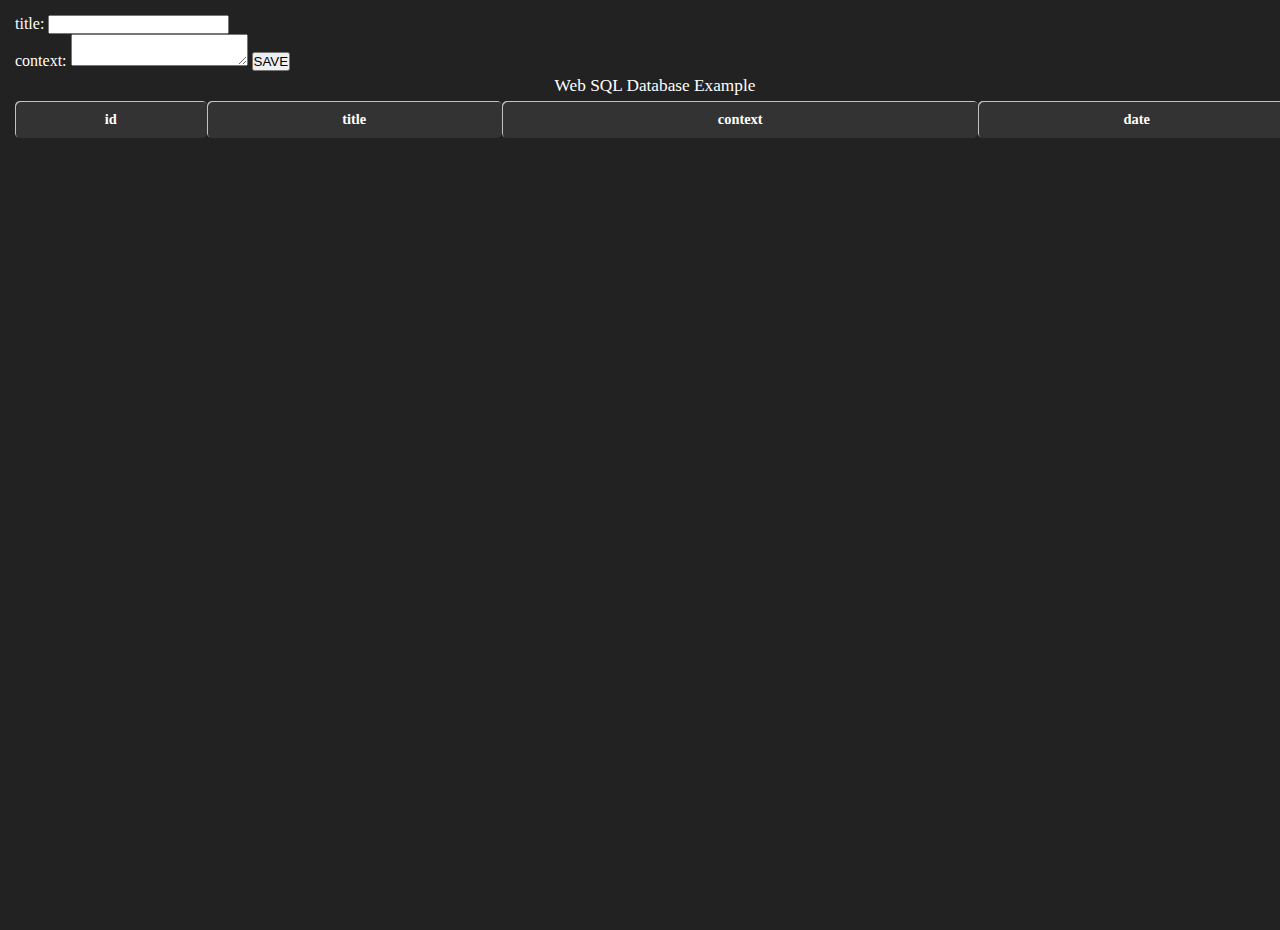
<file: DB/Sample_webSQL/index.html>
<!DOCTYPE html>
<html>

<head>
    <meta charset="utf-8" />
    <meta name="viewport" content="width=device-width, initial-scale=1.0, maximum-scale=1.0">
    <meta name="description" content="Tizen Mobile Web Basic Template" />

    <title>Tizen Mobile Web Basic Application</title>

    <link rel="stylesheet" type="text/css" href="css/style.css" />
    <script src="js/main.js"></script>
    <script src="js/db.js"></script>
</head>

<body>
 <!--    <div style="float: right;">
        <select id="ddlTitle" onchange="dataChange(this.value);">
        </select>
    </div> -->
    
    <form>
    title: 
	<input type="text" id="title" value="" maxlength="100" />
	<br />
	context: 
	<textarea id="context" value=""> </textarea>
    <button type="button" id="save">SAVE</button>
    </form>
    
    <table>
        <caption>
            Web SQL Database Example</caption>
        <thead>
            <tr>
                <th>id</th>
                <th>title</th>
                <th>context</th>
                <th>date</th>
            </tr>
        </thead>
        <tbody id="tbody01">
        </tbody>
    </table>

</body>

</html>
</file>
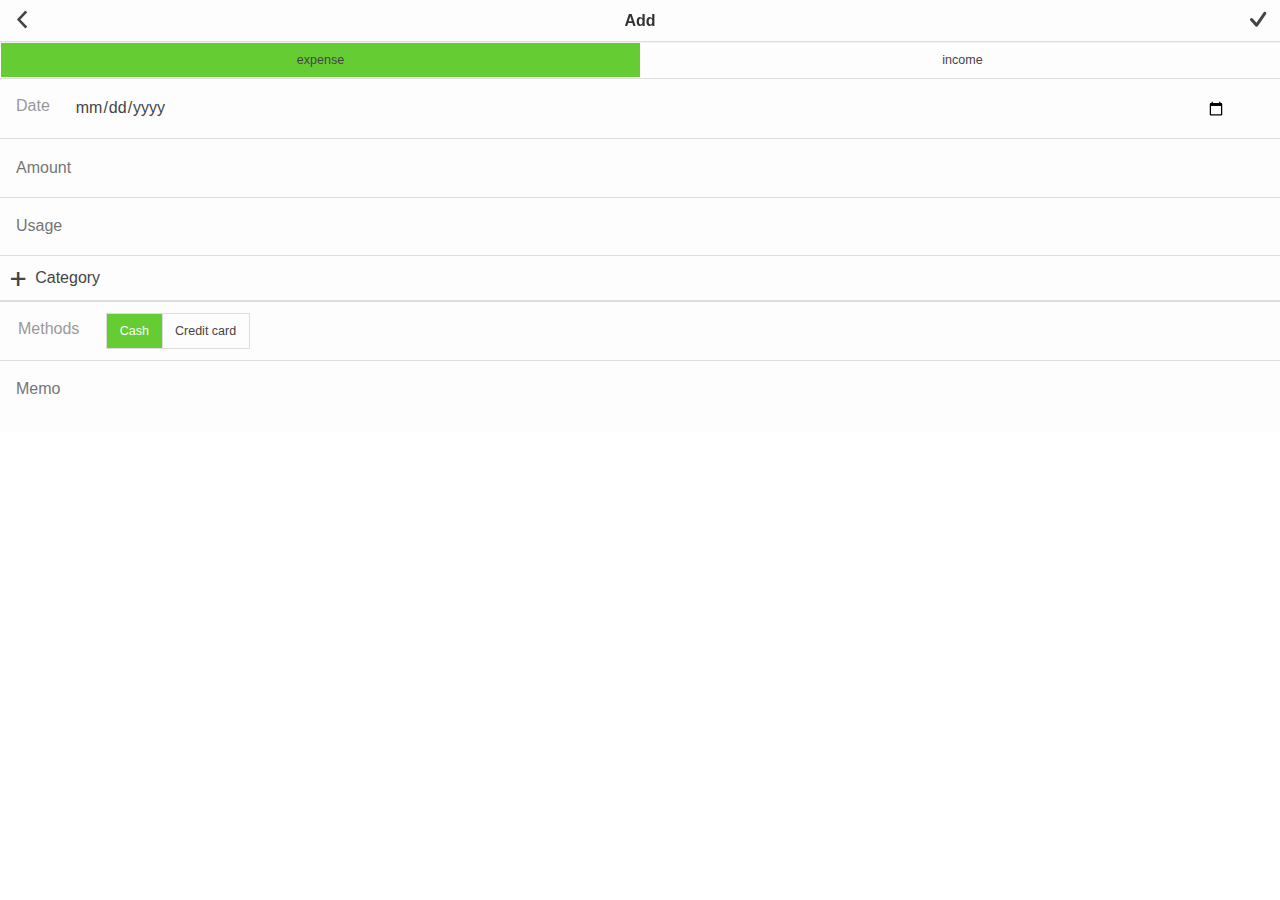
<file: GoldLucks/add.html>
<!DOCTYPE HTML>
<html>

<head>
    <meta http-equiv="content-type" content="text/html; charset=utf-8">
    <meta name="viewport" content="width=device-width, initial-scale=1.0, user-scalable=no">
    <title>Goldlucks</title>
    <link rel="stylesheet" type="text/css" href="css/jquery.mobile.theme.css">
    <script type="text/javascript" src="js/jquery-2.2.4.js"></script>
    <script type="text/javascript" src="js/jquery.mobile-1.4.5.js"></script>
    <script type="text/javascript" src="js/database.js"></script>
</head>

<body>
    <div data-role="page" id="page1">
        <div data-role="header" data-position="fixed" data-tap-toggle="false">
            <a href="index.html" rel="external" data-icon="ion-chevron-left" data-iconpos="notext"></a>
            <h1 class="header-title">Add</h1>
            <a href="index.html" data-icon="ion-checkmark-round" data-iconpos="notext" id="addExpense"></a>
        </div>
        <div data-role="navbar" data-id="mode" data-position="fixed" class="tabbar" id="navi">
            <ul>
                <li><a href="#" class="ui-btn-active ui-state-persist">expense</a>
                </li>
                <li><a href="#page2">income</a>
                </li>
            </ul>
        </div>
        <div data-role="content">
            <ul data-role="listview">
                <li data-role="fieldcontain">
                    <label>Date</label>
                    <input ata-corners="false" type="date" value="" data-clear-btn="true" data-clear-btn-text="" placeholder="01.01.2000" placeholder="Date" id="datepicker">
                </li>
                <li data-role="fieldcontain">
                    <input data-corners="false" type="number" value="" data-clear-btn="true" data-clear-btn-text="" placeholder="Amount" id="eAmount">
                </li>
                <li data-role="fieldcontain">
                    <input data-corners="false" type="text" value="" data-clear-btn-text="" data-clear-btn="true" placeholder="Usage" id="eUsed">
                </li>
                <div data-role="collapsible" data-inset="false">
                    <h3>Category</h3>
                    <fieldset data-role="controlgroup" data-type="horizontal" data-mini="true" data-corners="false">
                        <input type="radio" name="radio3" id="cat1" checked="checked" >
                        <label for="cat1">food</label>
                        <input type="radio" name="radio3" id="cat2">
                        <label for="cat2">cloth</label>
                        <input type="radio" name="radio3" id="cat3">
                        <label for="cat3">house</label>
                        <input type="radio" name="radio3" id="cat4">
                        <label for="cat4">health</label>
                        <input type="radio" name="radio3" id="cat5">
                        <label for="cat5">traffic</label>
                        <input type="radio" name="radio3" id="cat6">
                        <label for="cat6">save</label>
                    </fieldset>
                </div>
                <li data-role="fieldcontain">
                    <fieldset data-role="controlgroup" data-type="horizontal" data-mini="true" >
                        <legend>Methods</legend>
                        <input type="radio" name="radio" id="radio1" value="on" checked="checked">
                        <label for="radio1">Cash</label>
                        <input type="radio" name="radio" id="radio2" value="off" >
                        <label for="radio2">Credit card</label>
                    </fieldset>
                </li>
                <li data-role="fieldcontain">
                    <textarea data-corners="false" cols="30" rows="3" placeholder="Memo" id="eMemo"></textarea>
                </li>
            </ul>
        </div>
    </div>

    <div data-role="page" id="page2">
        <div data-role="header" data-position="fixed" data-tap-toggle="false">
            <a href="index.html" rel="external" data-icon="ion-chevron-left" data-iconpos="notext"></a>
            <h1 class="header-title">Add</h1>
            <a href="index.html" data-icon="ion-checkmark-round" data-iconpos="notext" id="addIncome"></a>
        </div>
        <div data-role="navbar" data-id="mode" data-position="fixed" class="tabbar">
            <ul>
                <li><a href="#page1">expense</a>
                </li>
                <li><a href="#" class="ui-btn-active ui-state-persist">income</a>
                </li>
            </ul>
        </div>
        <div data-role="content" id="Div1">
            <ul data-role="listview">
                <li data-role="fieldcontain">
                    <label>Date</label>
                    <input type="date" id="date" placeholder="Date">
                </li>
                <li data-role="fieldcontain">
                    <input type="number" id="text1" placeholder="Amount">
                </li>
                <li data-role="fieldcontain">
                    <input id="Text2" placeholder="From">
                </li>
                <li data-role="fieldcontain">
                    <textarea id="Textarea1" placeholder="Memo"></textarea>
                </li>
            </ul>
        </div>
    </div>

</body>

</html>
</file>
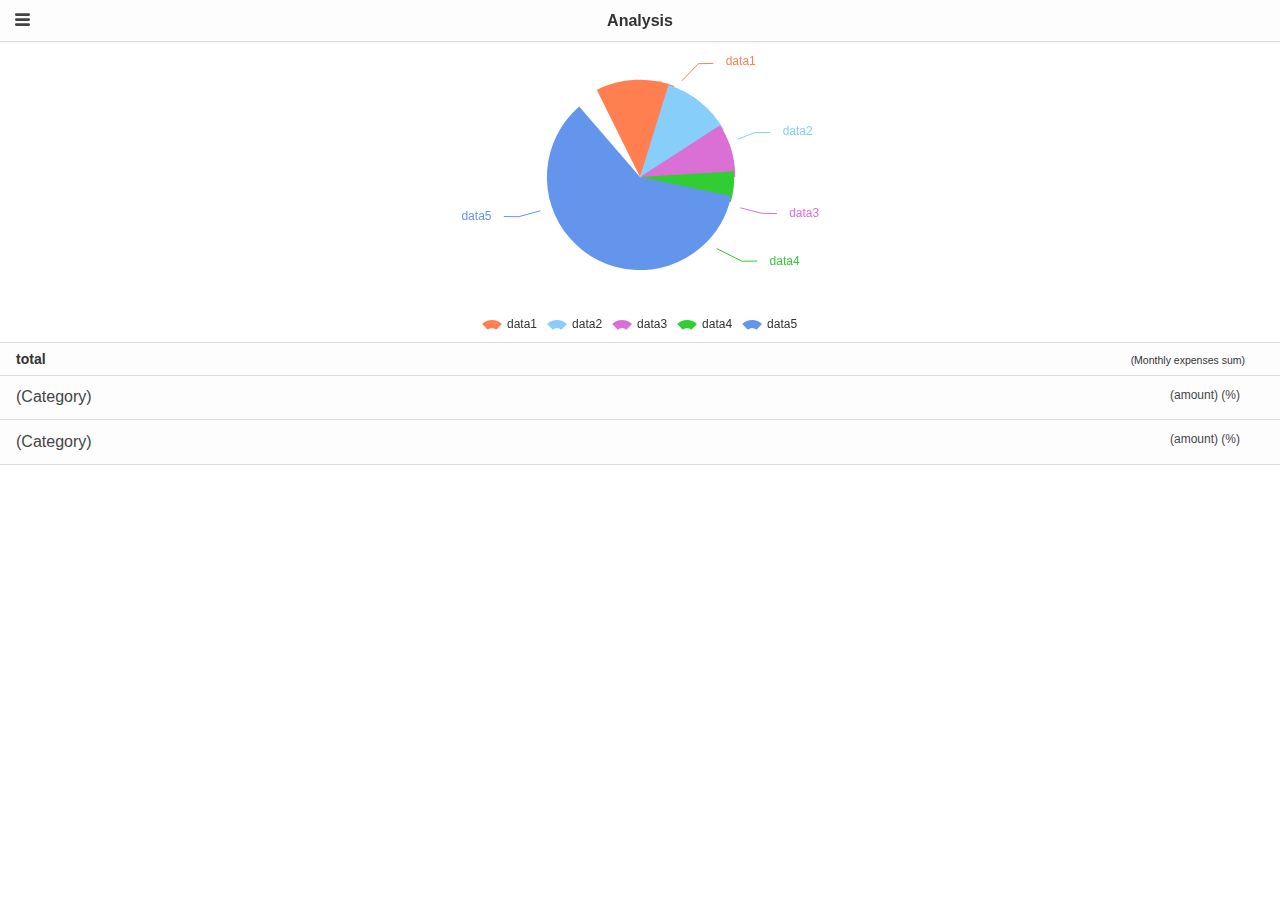
<file: GoldLucks/analysis.html>
<!DOCTYPE html>
<html>

<head>
    <meta http-equiv="content-type" content="text/html; charset=utf-8">
    <meta name="viewport" content="width=device-width, initial-scale=1.0, user-scalable=no">
    <title>Goldlucks</title>
    <link rel="stylesheet" type="text/css" href="css/jquery.mobile.theme.css">
    <script type="text/javascript" src="js/jquery-2.2.4.js"></script>
    <script type="text/javascript" src="js/jquery.mobile-1.4.5.js"></script>
</head>

<body>
    <div data-role="page" id="analysis">
        <div data-role="header" data-position="fixed" data-tap-toggle="false">
            <a href="#sidebar" data-icon="ion-navicon-round" data-iconpos="notext"></a>
            <h1 class="header-title">Analysis</h1>
        </div>
        <div data-role="panel" data-display="push" id="sidebar">
            <ul data-role="listview">
                <li class="aa">
                    <h1>GoldLucks</h1>
                </li>
                <li><a href="index.html" data-ajax="false"><i class="ui-icon-ion-android-home"></i> Home</a>
                </li>
                <li><a href="fixed.html" data-ajax="false"><i class="ui-icon-ion-card"></i> Fixed expenses</a>
                </li>
                <li><a href="#slidebar" data-ajax="false"><i class="ui-icon-ion-pie-graph"></i> Analysis</a>
                </li>
                <li><a href="share.html" data-ajax="false"><i class="ui-icon-ion-android-people"></i> Share</a>
                </li>
                <li><a href="setting.html" data-ajax="false"><i class="ui-icon-ion-android-settings"></i> Setting</a>
                </li>
            </ul>
        </div>
        <div data-role="content">
            <div id="main" style="height:300px;"></div>
            <ul data-role="listview" data-divider-theme="a">
                <li data-role="list-divider">total
                    <p class="ui-li-aside">(Monthly expenses sum)</p>
                </li>
                <li>(Category)
                    <p class="ui-li-aside">(amount) (%)</p>
                </li>
                <li>(Category)
                    <p class="ui-li-aside">(amount) (%)</p>
                </li>
            </ul>
        </div>
    </div>
    <script src="js/echarts.js"></script>
    <script type="text/javascript">
        // configure for module loader
        require.config({
            paths: {
                echarts: './js'
            }
        });

        // use
        require(
            [
                'echarts', // require the specific chart type
                'echarts/chart/pie'
            ],
            function (ec) {
                // Initialize after dom ready
                var myChart = ec.init(document.getElementById('main'));
                var idx = 1;
                var option = {
    title : {
    /*
        text: 'Analysis',
        subtext: 'now successT_T',
        x:'center'*/
    },
    tooltip : {
        trigger: 'item',
        formatter: "{a} <br/>{b} : {c} ({d}%)"
    },
    legend: {
      /*  orient : 'vertical',
        x : 'left', */
        y : 'bottom',
        data:['data1','data2','data3','data4','data5']
    },
    toolbox: {
        show : false,
        feature : {
            mark : {show: false},
            dataView : {show: true, readOnly: true},
            magicType : {
                show: false,
                type: ['pie', 'funnel'],
                option: {
                    funnel: {
                        x: '25%',
                        width: '50%',
                        funnelAlign: 'left',
                        max: 1548
                    }
                }
            },
            restore : {show: false},
            saveAsImage : {show: false}
        }
    },
    series : [
        {
            name:'ddd',
            type:'pie',
            radius : '70%',
            center: ['50%', '45%'],
            data:[
                {value:335, name:'data1'},
                {value:310, name:'data2'},
                {value:234, name:'data3'},
                {value:135, name:'data4'},
                {value:1548, name:'data5'}
            ]
        }
    ]
};               // Load data into the ECharts instance
                myChart.setOption(option);
            }
        );
    </script>

</body>

</html>
</file>
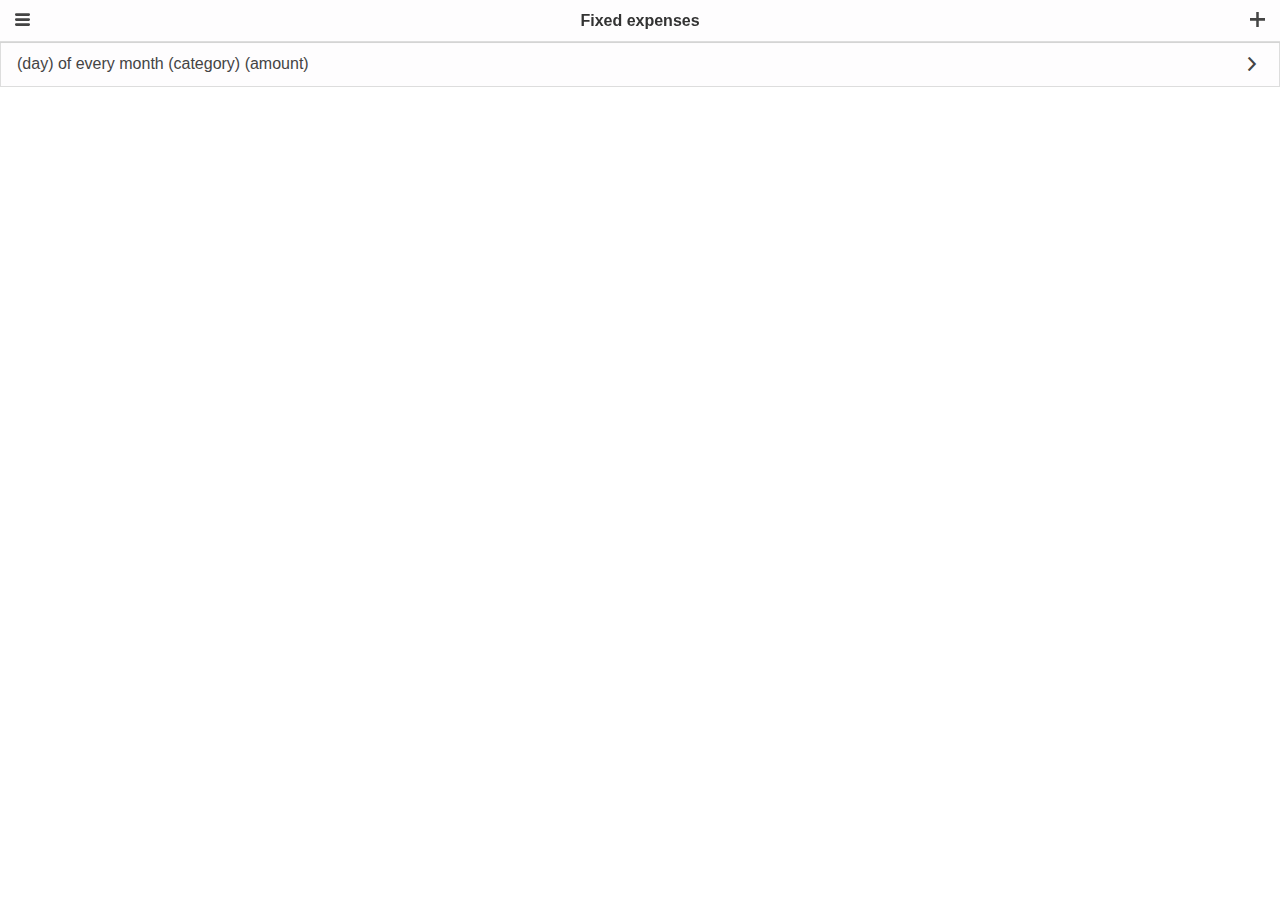
<file: GoldLucks/fixed.html>
<!DOCTYPE html>
<html>

<head>
    <meta http-equiv="content-type" content="text/html; charset=utf-8">
    <meta name="viewport" content="width=device-width, initial-scale=1.0, user-scalable=no">
    <title>Fixed expenses</title>
    <link rel="stylesheet" type="text/css" href="css/jquery.mobile.theme.css">
    <script type="text/javascript" src="js/jquery-2.2.4.js"></script>
    <script type="text/javascript" src="js/jquery.mobile-1.4.5.js"></script>
</head>

<body>
    <div data-role="page" id="fixed">
        <div data-role="header" data-position="fixed" data-tap-toggle="false">
            <a href="#sidebar" data-icon="ion-navicon-round" data-iconpos="notext"></a>
            <h1 class="header-title">Fixed expenses</h1>
            <a href="#fixedadd" data-ajax="false" data-icon="ion-plus" data-iconpos="notext"></a>
        </div>
        <div data-role="panel" data-display="push" id="sidebar">
            <ul data-role="listview">
                <li class="aa">
                    <h1>GoldLucks</h1>
                </li>
                <li><a href="index.html" data-ajax="false"><i class="ui-icon-ion-android-home"></i>
                Home</a>
                </li>
                <li><a href="#slidebar" data-ajax="false"><i class="ui-icon-ion-card"></i>
                Fixed expenses</a>
                </li>
                <li><a href="analysis.html" data-ajax="false"><i class="ui-icon-ion-pie-graph"></i>
                Analysis</a>
                </li>
                <li><a href="share.html" data-ajax="false"><i class="ui-icon-ion-android-people"></i>
                Share</a>
                </li>
                <li><a href="setting.html" data-ajax="false"><i class="ui-icon-ion-android-settings"></i>
                Setting</a>
                </li>
            </ul>
        </div>
        <div data-role="content">
            <ul data-role="listview" data-inset="true">
                <li><a href="#fixededit" data-ajax="false">(day) of every month (category) (amount)</a>
                </li>
            </ul>
        </div>
    </div>

    <div data-role="page" id="fixedadd">
        <div data-role="header" data-position="fixed" data-tap-toggle="false">
            <a href="fixed.html" rel="external" data-icon="ion-chevron-left" data-iconpos="notext"></a>
            <h1 class="header-title">Add</h1>
            <a href="#" data-icon="ion-checkmark-round" data-iconpos="notext"></a>
        </div>
        <div data-role="content">
            <ul data-role="listview">
                <li data-role="fieldcontain">
                    <div class="ui-field-contain">
                        <label for="select1">day of every month</label>
                        <select name="select1" id="select1" data-mini="true">
                            <option>1</option>
                            <option>2</option>
                            <option>3</option>
                            <option>4</option>
                            <option>5</option>
                            <option>6</option>
                            <option>7</option>
                            <option>8</option>
                            <option>9</option>
                            <option>10</option>
                            <option>11</option>
                            <option>12</option>
                            <option>13</option>
                            <option>14</option>
                            <option>15</option>
                            <option>16</option>
                            <option>17</option>
                            <option>18</option>
                            <option>19</option>
                            <option>20</option>
                            <option>21</option>
                            <option>22</option>
                            <option>23</option>
                            <option>24</option>
                            <option>25</option>
                            <option>26</option>
                            <option>27</option>
                            <option>28</option>
                            <option>29</option>
                            <option>30</option>
                            <option>31</option>
                        </select>
                    </div>
                </li>
                <li data-role="fieldcontain">
                    <input data-corners="false" type="number" value="" placeholder="Amount">
                </li>
                <li data-role="fieldcontain">
                    <input data-corners="false" type="text" value="" placeholder="Usage">
                </li>
                <div data-role="collapsible" data-inset="false">
                    <h3>Category</h3>
                    <fieldset data-role="controlgroup" data-type="horizontal" data-mini="true" data-corners="false">
                        <input type="radio" name="radio3" id="cat1" checked="checked">
                        <label for="cat1">food</label>
                        <input type="radio" name="radio3" id="cat2">
                        <label for="cat2">cloth</label>
                        <input type="radio" name="radio3" id="cat3">
                        <label for="cat3">house</label>
                        <input type="radio" name="radio3" id="cat4">
                        <label for="cat4">health</label>
                        <input type="radio" name="radio3" id="cat5">
                        <label for="cat5">traffic</label>
                        <input type="radio" name="radio3" id="cat6">
                        <label for="cat6">save</label>
                    </fieldset>
                </div>
                <li data-role="fieldcontain">
                    <fieldset data-role="controlgroup" data-type="horizontal" data-mini="true">
                        <legend>Methods</legend>
                        <input type="radio" name="radio" id="radio1" value="on" checked="checked">
                        <label for="radio1">Cash</label>
                        <input type="radio" name="radio" id="radio2" value="off">
                        <label for="radio2">Credit card</label>
                    </fieldset>
                </li>
                <li data-role="fieldcontain">
                    <textarea cols="40" rows="5" placeholder="Memo"></textarea>
                </li>
                <li class="ui-grid-a" data-role="fieldcontain">
                    <div class="ui-block-a">
                        <div class="ui-field-contain">
                            <label>Alarm</label>
                            <select data-role="flipswitch" data-mini="true">
                                <option value="off">Off</option>
                                <option value="on">On</option>
                            </select>
                        </div>
                    </div>
                    <div class="ui-block-b">
                        <div class="ui-field-contain">
                            <label>Time</label>
                            <input type="time" value="">
                        </div>
                    </div>
                </li>
                <li data-role="fieldcontain">
                    <fieldset data-role="controlgroup" data-type="horizontal" data-mini="true" data-corners="false">
                        <legend>Day's before</legend>
                        <input type="radio" name="radio2" id="radio3" checked="checked">
                        <label for="radio3">one day</label>
                        <input type="radio" name="radio2" id="radio4">
                        <label for="radio4">two days</label>
                        <input type="radio" name="radio2" id="radio5">
                        <label for="radio5">three days</label>
                    </fieldset>
                </li>
            </ul>
        </div>
    </div>
</body>

</html>
</file>
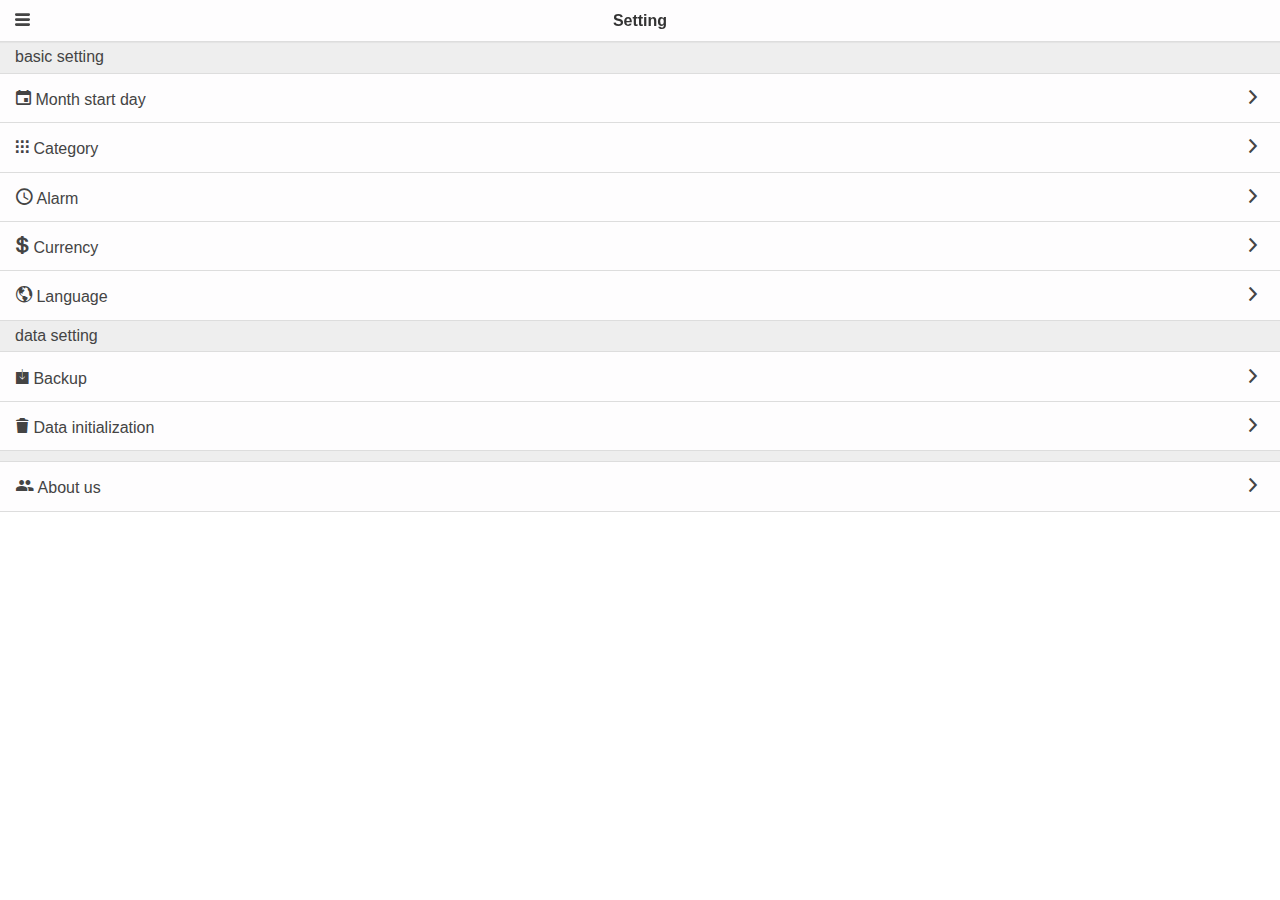
<file: GoldLucks/setting.html>
<!DOCTYPE html>
<html>

<head>
    <meta http-equiv="content-type" content="text/html; charset=utf-8">
    <meta name="viewport" content="width=device-width, initial-scale=1.0, user-scalable=no">
    <title>Goldlucks</title>
    <link rel="stylesheet" type="text/css" href="css/jquery.mobile.theme.css">
    <script type="text/javascript" src="js/jquery-2.2.4.js"></script>
    <script type="text/javascript" src="js/jquery.mobile-1.4.5.js"></script>
</head>

<body>
    <div data-role="page" id="setting">
        <div data-role="header" data-position="fixed" data-tap-toggle="false">
            <a href="#sidebar" data-icon="ion-navicon-round" data-iconpos="notext"></a>
            <h1 class="header-title">Setting</h1>
        </div>
        <div data-role="panel" data-display="push" id="sidebar">
            <ul data-role="listview">
                <li class="aa">
                    <h1>GoldLucks</h1>
                </li>
                <li><a href="index.html" data-ajax="false"><i class="ui-icon-ion-android-home"></i>
                Home</a>
                </li>
                <li><a href="fixed.html" data-ajax="false"><i class="ui-icon-ion-card"></i>
                Fixed expenses</a>
                </li>
                <li><a href="analysis.html" data-ajax="false"><i class="ui-icon-ion-pie-graph"></i>
                Analysis</a>
                </li>
                <li><a href="share.html" data-ajax="false"><i class="ui-icon-ion-android-people"></i>
                Share</a>
                </li>
                <li><a href="#slidebar" data-ajax="false"><i class="ui-icon-ion-android-settings"></i>
                Setting</a>
                </li>
            </ul>
        </div>
        <div data-role="content">
            <div class="ui-padding-left">
                <p>basic setting</p>
            </div>
            <ul data-role="listview" data-divider-theme="a">
                <li><a href="" data-ajax="false"><i class="ui-icon-ion-android-calendar"></i>
                Month start day</a>
                </li>
                <li><a href="" data-ajax="false"><i class="ui-icon-ion-grid"></i>
                Category</a>
                </li>
                <li><a href="" data-ajax="false"><i class="ui-icon-ion-android-time"></i>
                Alarm</a>
                </li>
                <li><a href="" data-ajax="false"><i class="ui-icon-ion-social-usd"></i>
                Currency</a>
                </li>
                <li><a href="" data-ajax="false"><i class="ui-icon-ion-android-globe"></i>
                Language</a>
                </li>
                <!-- <li><a href="" data-ajax="false"><i class="ui-icon-ion-android-lock"></i>
                Password</a></li> -->
            </ul>
            <div class="ui-padding-left">
                <p>data setting</p>
            </div>
            <ul data-role="listview" data-divider-theme="a">
                <li><a href="" data-ajax="false"><i class="ui-icon-ion-ios-download"></i>
                Backup</a>
                </li>
                <li><a href="" data-ajax="false"><i class="ui-icon-ion-trash-b"></i>
                Data initialization</a>
                </li>
            </ul>
            <div class="ui-padding-left">
                <p></p>
            </div>
            <ul data-role="listview" data-divider-theme="a">
                <li><a href="" data-ajax="false"><i class="ui-icon-ion-android-people"></i>
                About us</a>
                </li>
            </ul>
        </div>
    </div>
</body>

</html>
</file>
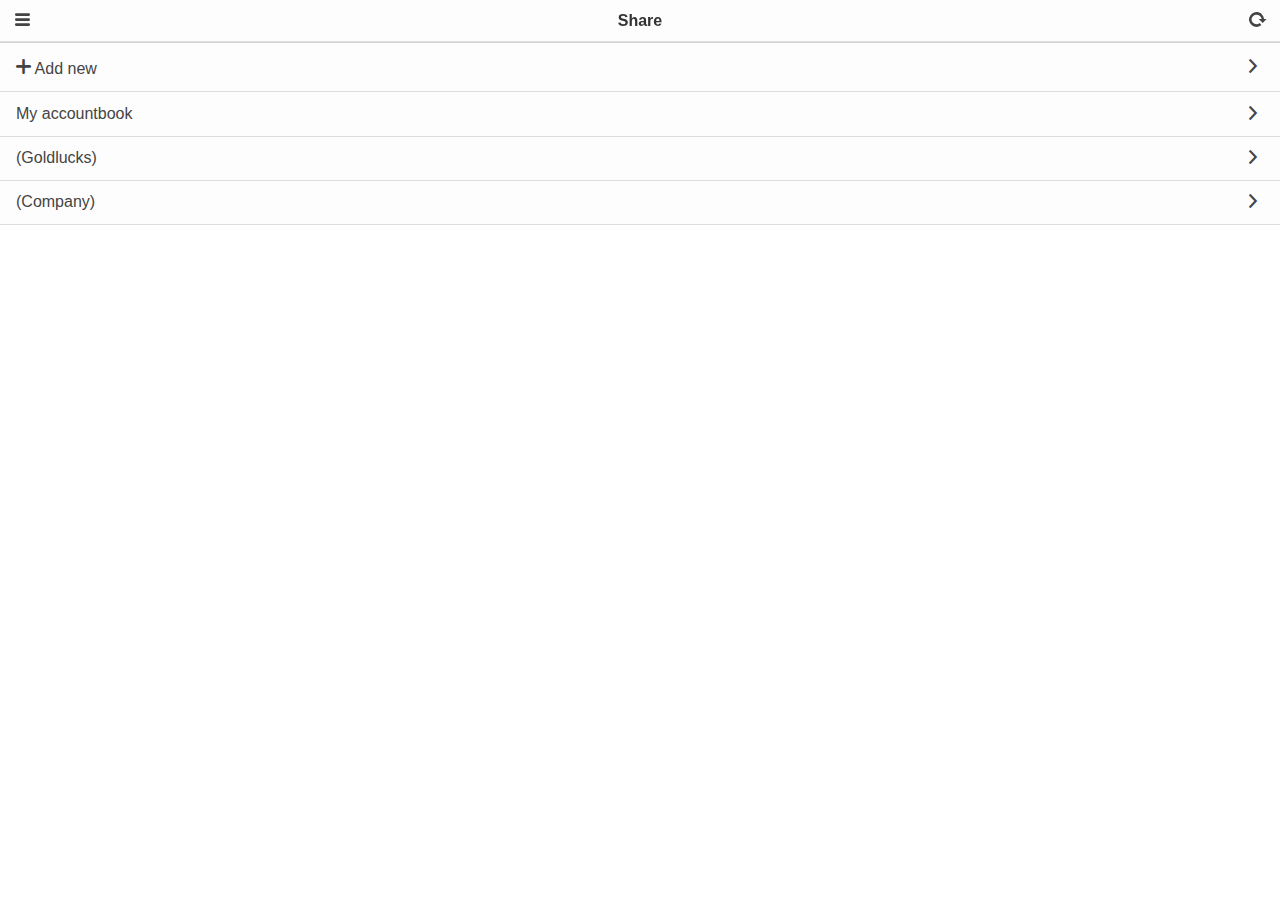
<file: GoldLucks/share.html>
<!DOCTYPE html>
<html>

<head>
    <meta http-equiv="content-type" content="text/html; charset=utf-8">
    <meta name="viewport" content="width=device-width, initial-scale=1.0, user-scalable=no">
    <title>Goldlucks</title>
    <link rel="stylesheet" type="text/css" href="css/jquery.mobile.theme.css">
    <script type="text/javascript" src="js/jquery-2.2.4.js"></script>
    <script type="text/javascript" src="js/jquery.mobile-1.4.5.js"></script>
</head>

<body>
    <div data-role="page" id="share">
        <div data-role="header" data-position="fixed" data-tap-toggle="false">
            <a href="#sidebar" data-icon="ion-navicon-round" data-iconpos="notext"></a>
            <h1 class="header-title">Share</h1>
            <a href="" data-ajax="false" data-icon="ion-refresh" data-iconpos="notext"></a>
        </div>
        <div data-role="panel" data-display="push" id="sidebar">
            <ul data-role="listview">
                <li class="aa">
                    <h1>GoldLucks</h1>
                </li>
                <li><a href="index.html" data-ajax="false"><i class="ui-icon-ion-android-home"></i> Home</a>
                </li>
                <li><a href="fixed.html" data-ajax="false"><i class="ui-icon-ion-card"></i> Fixed expenses</a>
                </li>
                <li><a href="analysis.html" data-ajax="false"><i class="ui-icon-ion-pie-graph"></i> Analysis</a>
                </li>
                <li><a href="#slidebar" data-ajax="false"><i class="ui-icon-ion-android-people"></i> Share</a>
                </li>
                <li><a href="setting.html" data-ajax="false"><i class="ui-icon-ion-android-settings"></i> Setting</a>
                </li>
            </ul>
        </div>
        <div data-role="content">
            <ul data-role="listview">
                <li><a href="#shareadd" data-ajax="false"><i class="ui-icon-ion-plus-round"></i>
                Add new</a>
                </li>
                <li><a href="#shareedit" data-ajax="false"><i class="ui-icon-"></i>
                My accountbook</a>
                </li>
                <li><a href="" data-ajax="false"><i class="ui-icon-"></i>
                (Goldlucks)</a>
                </li>
                <li><a href="" data-ajax="false"><i class="ui-icon-"></i>
                (Company)</a>
                </li>
            </ul>
        </div>
    </div>

    <div data-role="page" id="shareadd">
        <div data-role="header" data-position="fixed" data-tap-toggle="false">
            <a href="share.html" data-icon="ion-chevron-left" data-iconpos="notext"></a>
            <h1 class="header-title">add</h1>
            <a href="" data-ajax="false" data-icon="ion-checkmark-round" data-iconpos="notext"></a>
        </div>
        <div data-role="content">
            <ul data-role="listview">
                <li data-role="fieldcontain">
                    <input id="Text2" placeholder="Book name">
                </li>
                <li data-role="fieldcontain">
                    <input id="Text2" placeholder="Group name">
                </li>
                <li data-role="fieldcontain">
                    <input id="Text2" placeholder="Share with">
                </li>
            </ul>
        </div>
    </div>

     <div data-role="page" id="shareedit">
        <div data-role="header" data-position="fixed" data-tap-toggle="false">
            <a href=# data-icon="ion-trash-b" data-iconpos="notext"></a>
            <h1 class="header-title">Edit</h1>
            <a href="share.html" data-ajax="false" data-icon="ion-checkmark-round" data-iconpos="notext"></a>
        </div>
        <div data-role="content">
            <ul data-role="listview">
                <li data-role="fieldcontain">
                    <input id="Text2" placeholder="Book name">
                </li>
                <li data-role="fieldcontain">
                    <input id="Text2" placeholder="Group name">
                </li>
                <li data-role="fieldcontain">
                    <input id="Text2" placeholder="Share with">
                </li>
            </ul>
        </div>
    </div>

</body>

</html>
</file>
<file: DB/Sample_webSQL/css/style.css>
html,
body {
    width: 100%;
    height: 100%;
    margin: 0 auto;
    padding: 0;
    background-color: #222222;
    color: #ffffff;
}
.page {
    width: 100%;
    height: 100%;
    display: table;
}
.contents {
    display: table-cell;
    vertical-align: middle;
    text-align: center;
    -webkit-tap-highlight-color: transparent;
}
#content-text {
    font-weight: bold;
    font-size: 5em;
}

        *{
            margin: 0;
            padding: 0;
        }

        body{
            padding: 15px;
        }

        table{
            width: 100%;
            margin-bottom: 20px;
            border-collapse: collapse;
            border-spacing: 0;
            font-size: .9em;
        }

        table caption{
            padding: 5px;
            font-size: 1.2em;
        }

        table th, table td{
            padding: 10px 5px;
        }

        table th{
            background-color: #333;
            color: #fff;
            box-shadow: inset 1px 1px 0 rgba(255,255,255,.7);
        }

        table td{
            box-shadow: inset -1px -1px 5px rgba(0,0,0,.7);
        }

        table thead tr th{
            border-radius: 5px;
        }

        table tbody tr:first-child th:first-child{
            border-radius: 5px 0 0 0;
        }

        table tbody tr:last-child th:first-child{
            border-radius: 0 0 0 5px;
        }

        table tbody tr:first-child td:last-child{
            border-radius: 0 5px 0 0;
        }

        table tbody tr:last-child td:last-child{
            border-radius: 0 0 5px 0;
        }

        .button_wrap{
            margin: 0 auto;
        }

        .button_wrap button{
            margin: 0 .3em;
        }
</file>
